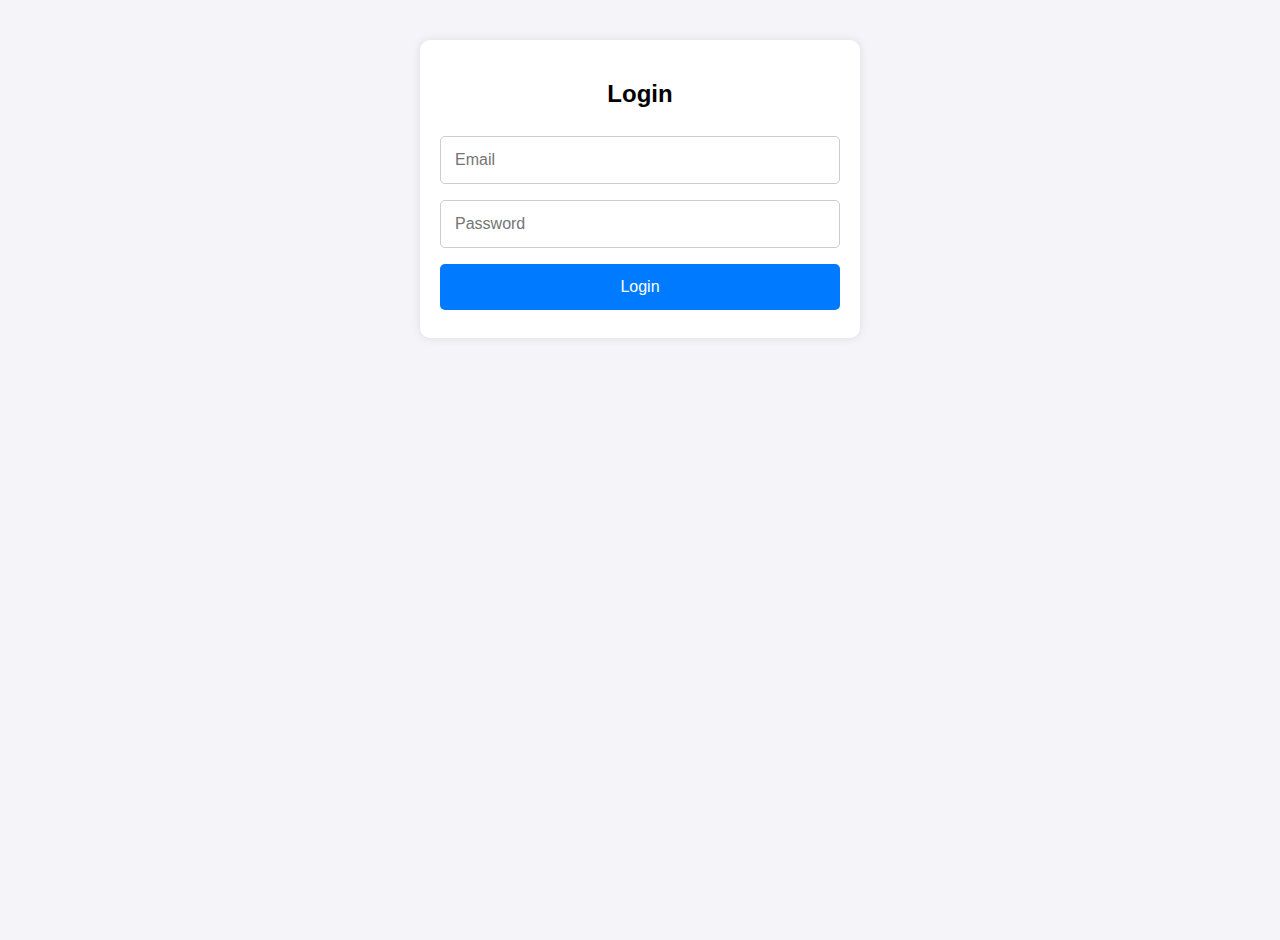
<file: index.html>
<!DOCTYPE html>
<html>
  <head>
    <title>Login / Dashboard</title>
    <meta name="viewport" content="width=device-width, initial-scale=1.0">
     <link rel="stylesheet" href="styles.css" />

  </head>
  <body>
    <!-- Container for the login form -->
    <div class="container">
      <!-- Login Section -->
      <div id="loginSection">
        <h2>Login</h2>
        <div class="error" id="error"></div>
         <form id="loginForm">
        <input type="text" id="email" placeholder="Email" required />
        <input type="password" id="password" placeholder="Password" required />
        <button type="submit" id="loginButton">
          <span id="loginButtonText">Login</span>
          <span id="loginSpinner" class="spinner hidden"></span>
        </button>
        </form>
      </div>

      <!-- Dashboard Section (hidden initially) -->
      <!-- Dashboard Section (hidden initially) -->
<div id="dashboardSection" class="hidden">
  <div class="header-row">
    <h2>Welcome, <span id="userEmail"></span>!</h2>
    <button onclick="logout()" class="logout-button">Logout</button>
  </div>

  <div class="card-container">
        <div class="card-grid">
          <div class="card" onclick="openPage('partyInfo')"><h3>Party Info</h3></div>
          <div class="card" onclick="openPage('purchase')"><h3>Purchase</h3></div>
          <div class="card" onclick="openPage('sales')"><h3>Sales</h3></div>
          <div class="card" onclick="openPage('return')"><h3>Return</h3></div>
          <div class="card" onclick="openPage('report')"><h3>Report</h3></div>
        </div>
      </div>
    </div>

<!-- Page Content Section -->
<div id="pageContentSection" class="hidden">
  <button onclick="backToDashboard()" class="back-button">? Back</button>
  <h2 id="pageTitle"></h2>
  <p id="pageContent"></p>
</div>


    </div>


<script src="script.js"></script>
</body>
</html>
</file>
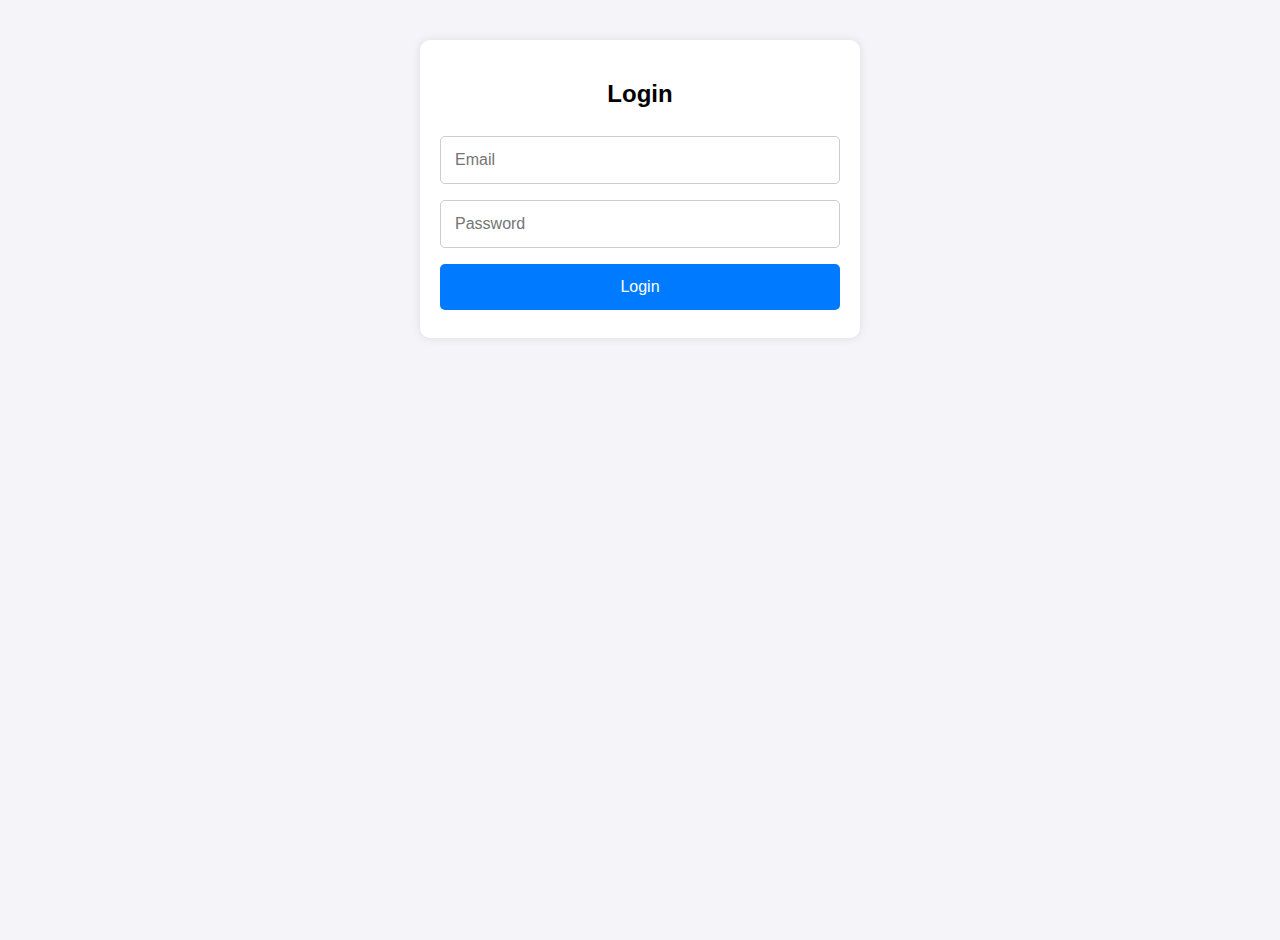
<file: party-info.html>
<!DOCTYPE html>
<html>

<head>
  <title>Party Info</title>
  <meta name="viewport" content="width=device-width, initial-scale=1.0" />
  <link rel="icon" href="images/favicon.ico" type="image/x-icon">
  <link rel="manifest" href="manifest.json">
  <link rel="stylesheet" href="styles.css" />
  <link rel="stylesheet" href="https://cdnjs.cloudflare.com/ajax/libs/font-awesome/6.5.0/css/all.min.css">
  <style>
    /* Container for the cards */
    #searchResults {
      display: block;
      margin-top: 20px;
    }

    /* Party Card */
    .party-card {
      width: 100%;
      box-sizing: border-box;
      border: 1px solid #ccc;
      border-radius: 10px;
      padding: 12px 16px;
      margin-bottom: 12px;
      display: flex;
      justify-content: flex-start;
      align-items: flex-start;
      cursor: pointer;
      transition: background-color 0.3s ease, box-shadow 0.3s ease;
    }

    /* Hover Effect */
    .party-card:hover {
      background-color: #f0f0f0;
      box-shadow: 0 2px 8px rgba(0, 0, 0, 0.1);
    }

    /* Left section for Party Code */
    .party-card .left {
      width: 90px;
      font-weight: bold;
      font-size: 16px;
      color: #333;
      flex-shrink: 0;
    }

    /* Right section for Name and City */
    .party-card .right {
      margin-left: 20px;
      flex-grow: 1;
    }

    .party-name {
      font-size: 18
    }

    .details-grid {
      display: grid;
      grid-template-columns: 1fr;
      gap: 12px;
      max-width: 600px;
      margin: auto;
    }

    .form-row {
      display: flex;
      justify-content: space-between;
      align-items: center;
    }

    .form-row label {
      width: 30%;
      font-weight: bold;
    }

    .form-row span,
    .form-row input {
      width: 65%;
      font-size: 14px;
    }

    .form-row input {
      width: 65%;
      padding: 6px;
      font-size: 14px;
      border: 1px solid #ccc;
      border-radius: 4px;
    }

    .form-buttons {
      text-align: center;
      margin-top: 20px;
    }

    input[readonly] {
      background-color: #f5f5f5;
      cursor: not-allowed;
    }
  </style>
</head>

<body>
  <div id="loadingScreen">
    <img src="images/icon-192x192.png" alt="Loading..." class="loading-icon" />
  </div>
  <!-- NEW WRAPPER for all visible content -->
  <div id="mainContent" class="hidden">
    <div class="container">
      <div class="header-row">
        <a href="javascript:void(0);" onclick="goToDashboard()" class="home-icon" title="Home">
          <img src="images/icon-192x192.png" alt="Logo" class="logo">
        </a>
        <h2>Party Info</h2>
        <div class="icon-group">
          <a href="javascript:void(0);" onclick="logout()" class="logout-icon" title="Logout">
            <i class="fas fa-right-from-bracket"></i>
          </a>
        </div>
      </div>


      <div id="app">
        <div id="status-message" style="margin: 10px 0; color: green;"></div>
        <div class="form-group">
          <!-- Add Party Icon -->
          <a href="javascript:void(0);" onclick="showAddPartyForm()" class="add-party-icon" id="add-btn"
            style="display: none;" title="Add Party">
            <i class="fas fa-plus-circle"></i>
          </a>
          <div class="input-group mb-3">
            <input type="text" class="form-control" id="searchInput" placeholder="search Party... ">
            <div class="input-group-append">

            </div>
          </div>


        </div>




        <template id="rowTemplate">
          <div class="party-card">
            <div class="left">
              <div class="party-code"></div>
            </div>
            <div class="right">
              <div class="party-name"></div>
              <div class="party-city"></div>
            </div>
          </div>
        </template>

        <div id="searchResults"></div>


        <div id="party-details" class="container" style="display: none;">
          <div class="header-row">
            <a href="javascript:void(0);" onclick="goBackToSearch()" class="back-icon" id="back-btn"
              title="Back to Search Results">
              <i class="fas fa-arrow-left"></i>
            </a>

            <a href="javascript:void(0);" onclick="editParty()" class="edit-icon" id="edit-btn" style="display: none;" title="Edit">
              <i class="fas fa-pen-to-square"></i>
            </a>
          </div>

          <div id="party-info" class="details-grid">
            <div class="form-row">
              <label>Party Code:</label>
              <span id="party-code"></span>
            </div>
            <div class="form-row">
              <label>Party Name:</label>
              <span id="party-name"></span>
            </div>
            <div class="form-row">
              <label>Address:</label>
              <span id="party-address"></span>
            </div>
            <div class="form-row">
              <label>City:</label>
              <span id="party-city"></span>
            </div>
            <div class="form-row">
              <label>Phone:</label>
              <span id="party-phone"></span>
            </div>
            <div class="form-row">
              <label>GST Number:</label>
              <span id="party-gst"></span>
            </div>
            <div class="form-row">
              <label>Rate Code:</label>
              <span id="party-rate-code"></span>
            </div>

            <div class="form-buttons">
              <a href="javascript:void(0);" onclick="saveParty()" class="save-icon" id="save-btn" style="display: none;"
                title="Save">
                <i class="fas fa-check"></i>
              </a>
              <a href="javascript:void(0);" onclick="cancelEdit()" class="cancel-icon" id="cancel-btn"
                style="display: none;" title="Cancel">
                <i class="fas fa-xmark"></i>
              </a>
            </div>

          </div>
        </div>

        <!-- Add Party Form -->
        <div id="add-party-form" class="container" style="display: none;">
          <div class="header-row">
            <h4>Add New Party</h4>
          </div>

          <div id="add-party-details" class="details-grid">
            <div class="form-row">
              <label>Party Name:</label>
              <input type="text" id="new-party-name" placeholder="Enter Party Name" required>
            </div>
            <div class="form-row">
              <label>Address:</label>
              <input type="text" id="new-party-address" placeholder="Enter Address">
            </div>
            <div class="form-row">
              <label>City:</label>
              <input type="text" id="new-party-city" placeholder="Enter City" required>
            </div>
            <div class="form-row">
              <label>Phone:</label>
              <input type="text" id="new-party-phone" placeholder="Enter Phone">
            </div>
            <div class="form-row">
              <label>GST Number:</label>
              <input type="text" id="new-party-gst" placeholder="Enter GST Number">
            </div>
            <div class="form-row">
              <label>Rate Code:</label>
              <input type="text" id="new-party-rate-code" placeholder="Enter Rate Code">
            </div>
          </div>

          <div class="form-buttons">
            <a href="javascript:void(0);" onclick="saveNewParty()" class="save-icon" title="Save">
              <i class="fas fa-check"></i>
            </a>
            <a href="javascript:void(0);" onclick="cancelAddParty()" class="cancel-icon" title="Cancel">
              <i class="fas fa-xmark"></i>
            </a>
          </div>
        </div>

        <!-- Duplicate Confirmation Modal -->
        <div id="duplicateConfirmationModal" class="modal" style="display: none;">
          <div class="modal-content">
            <h3>Duplicate Party Detected</h3>
            <p>A party with the same Name and City already exists. Do you want to proceed?</p>
            <div class="modal-buttons">
              <button id="confirmDuplicate" class="btn btn-primary">Proceed</button>
              <button id="cancelDuplicate" class="btn btn-secondary">Cancel</button>
            </div>
          </div>
        </div>


      </div>

    </div>


    <!-- Modal Styles -->
    <style>
      .modal {
        position: fixed;
        top: 0;
        left: 0;
        width: 100%;
        height: 100%;
        background-color: rgba(0, 0, 0, 0.5);
        /* Semi-transparent background */
        display: flex;
        justify-content: center;
        /* Center horizontally */
        align-items: center;
        /* Center vertically */
        z-index: 1000;
        /* Ensure it appears above other elements */
      }

      .modal-content {
        background: #fff;
        padding: 20px;
        border-radius: 8px;
        text-align: center;
        width: 400px;
        /* Adjust width as needed */
        box-shadow: 0 4px 8px rgba(0, 0, 0, 0.2);
        /* Add a shadow for better visibility */
      }

      .modal-buttons {
        margin-top: 20px;
        display: flex;
        justify-content: space-around;
      }

      .btn {
        padding: 10px 20px;
        border: none;
        border-radius: 4px;
        cursor: pointer;
      }

      .btn-primary {
        background-color: #007bff;
        color: white;
      }

      .btn-secondary {
        background-color: #6c757d;
        color: white;
      }

      .btn:hover {
        opacity: 0.9;
      }
    </style>

    <script src="config.js"></script>
    <script src="script.js"></script>
    <script src="auth.js"></script>
    <script>
      function goToDashboard() {
        window.location.href = "index.html"; // redirect back to main dashboard
      }

      function clickEventHandler(e) {
        if (e.target.matches(".select-button")) {
          selectParty(e);
        }

      }

      // For Search
      // For Search
      function inputEventHandler(e) {
        if (e.target.matches("#searchInput")) {
          const searchInput = e.target.value.trim();
          const addButton = document.getElementById("add-btn");
          const searchResults = document.getElementById("searchResults");

          const role = localStorage.getItem("role");

          // Show Add Party icon only when search box is empty
          if (searchInput === "") {
            if (role === 'Editor' || role === 'Admin') {
            addButton.style.display = "inline-block";
            }
            searchResults.style.display = "none"; // Hide search results when input is empty
          } else {
            addButton.style.display = "none";
            searchResults.style.display = "block"; // Show search results when input has data
            search(); // Perform the search
          }
        }
      }

      function afterPageLoads() {
        const token = localStorage.getItem("token");
        const email = localStorage.getItem("sessionEmail");
        const role = localStorage.getItem("role");

        if (!token || !email) {
          alert("Session expired. Please login again.");
          window.location.href = "index.html"; // Redirect to login
          return;
        }

        setDataForSearch();
        initialPartyInfo = document.getElementById("party-info").innerHTML;

        // Hide search results and show main content
        document.getElementById("searchResults").style.display = "none";
        document.getElementById("mainContent").classList.remove("hidden");

        // Check if search input is blank and toggle Add Party icon
        const searchInput = document.getElementById("searchInput").value.trim();
        const addButton = document.getElementById("add-btn");
        if (searchInput === "" && (role === 'Editor' || role === 'Admin')) {
          addButton.style.display = "inline-block"; // Show Add Party icon
        } else {
          addButton.style.display = "none"; // Hide Add Party icon
        }

        // Focus on the search input
        document.getElementById("searchInput").focus();
      }

      function search() {
        document.getElementById("searchResults").style.display = "block"; // or "flex"

        var searchInput = document.getElementById("searchInput").value.toString().toLowerCase().trim();
        var searchWords = searchInput.split(/\s+/); // trim by space
        var searchColumns = [0, 1, 2, 5];

        var resultsArray = searchInput === "" ? [] : data.filter(function (r) {
          return searchWords.every(function (word) {
            return searchColumns.some(function (colIndex) {
              return r[colIndex].toString().toLowerCase().indexOf(word) !== -1;
            });
          });
        });

        var recordCount = searchInput === "" ? "" : "Record count: " + resultsArray.length;

        var searchResultsBox = document.getElementById("searchResults");
        var templateBox = document.getElementById("rowTemplate");
        var template = templateBox;

        searchResultsBox.innerHTML = "";

        resultsArray.forEach((r, index) => {
          const clone = template.content.cloneNode(true);
          clone.querySelector(".party-code").textContent = r[0];      // Party Code
          clone.querySelector(".party-name").textContent = r[1];      // Name
          clone.querySelector(".party-city").textContent = r[5];      // City

          const card = clone.querySelector(".party-card");
          card.dataset.partyCode = r[0];

          // Alternate background
          card.style.backgroundColor = index % 2 === 0 ? "#f9f9f9" : "#ffffff";

          // Attach click event to each card
          card.addEventListener("click", function () {
            showPartyDetails(r[0]);
          });

          searchResultsBox.appendChild(clone);
        });
      }


      function setDataForSearch() {
        const token = localStorage.getItem('token');
        if (!token) {
          alert('Not logged in. Please log in again.');
          window.location.href = 'index.html';
          return;
        }

        showLoader(); // Show loading indicator

        const params = new URLSearchParams();
        params.append('action', 'getPartyList');
        params.append('token', token);

        fetch(ENV_CONFIG.SCRIPT_URL, {
          method: 'POST',
          headers: {
            'Content-Type': 'application/x-www-form-urlencoded'
          },
          body: params.toString()
        })
          .then(response => response.json())
          .then(result => {
            if (result.success) {
              data = result.data.slice();
            } else {
              alert("Unauthorized or error: " + result.message);
              window.location.href = 'index.html';
            }
          })
          .catch(error => {
            alert("An error occurred while fetching data.");
            console.error(error);
          })
          .finally(() => {
            hideLoader(); // Always hide loader
          });
      }


      // Go back to search results
      function goBackToSearch() {
        document.getElementById("party-details").style.display = "none";
        document.getElementById("searchResults").style.display = "block";
        document.getElementById("searchInput").style.display = "block";

        const role = localStorage.getItem("role");
        // Show Add Party button only if search box is empty
        const searchInput = document.getElementById("searchInput").value.trim();
        if (searchInput === "" && (role === 'Editor' || role === 'Admin')) {
          document.getElementById("add-btn").style.display = "inline-block";
        }
      }


      // Show party details (read-only view)
      function showPartyDetails(partyCode) {
        const party = data.find(p => p[0] === partyCode);

        if (party) {
          document.getElementById("party-code").textContent = party[0];
          document.getElementById("party-name").textContent = party[1]; // with M/s.
          document.getElementById("party-name").dataset.rawName = party[1].replace(/^M\/s\.\s*/i, ""); // Save raw name
          document.getElementById("party-address").textContent = party[2];
          document.getElementById("party-city").textContent = party[5];
          document.getElementById("party-phone").textContent = party[6];
          document.getElementById("party-gst").textContent = party[12];
          document.getElementById("party-rate-code").textContent = party[26];

          document.getElementById("back-btn").style.display = "block";
          document.getElementById("save-btn").style.display = "none";
          document.getElementById("searchInput").style.display = "none";
          document.getElementById("searchResults").style.display = "none";
          document.getElementById("party-details").style.display = "block";

          const role = localStorage.getItem("role");
          const canEdit = (role === 'Editor' || role === 'Admin');
          document.getElementById("edit-btn").style.display = canEdit ? "inline-block" : "none";

        } else {
          console.error("Party not found.");
        }
      }

      // Enable editing (disable editing for name)
      function editParty() {
        const editableFields = ["party-address", "party-city", "party-phone", "party-gst", "party-rate-code"];

        // Disable editing for name, but keep it visible
        const nameSpan = document.getElementById("party-name");
        const nameText = nameSpan.textContent;
        const newSpan = document.createElement("span");
        newSpan.id = "party-name";
        newSpan.textContent = nameText;
        newSpan.dataset.rawName = nameSpan.dataset.rawName;
        nameSpan.replaceWith(newSpan);

        // Replace other fields with input
        editableFields.forEach(id => {
          const span = document.getElementById(id);
          const value = span.textContent;
          const input = document.createElement("input");
          input.type = "text";
          input.value = value;
          input.id = id;
          span.replaceWith(input);
        });

        document.getElementById("back-btn").style.display = "none";
        document.getElementById("edit-btn").style.display = "none";
        document.getElementById("save-btn").style.display = "inline-block";
        document.getElementById("cancel-btn").style.display = "inline-block";
      }

      // Cancel editing and restore spans (including M/s. prefix)
      function cancelEdit() {
        const editableFields = ["party-address", "party-city", "party-phone", "party-gst", "party-rate-code"];

        editableFields.forEach(id => {
          const input = document.getElementById(id);
          if (input && input.tagName === "INPUT") {
            const span = document.createElement("span");
            span.id = id;
            span.textContent = input.value;
            input.replaceWith(span);
          }
        });

        // Restore party name span (with M/s.)
        const nameSpan = document.getElementById("party-name");
        const newSpan = document.createElement("span");
        newSpan.id = "party-name";
        newSpan.textContent = "M/s. " + nameSpan.dataset.rawName;
        newSpan.dataset.rawName = nameSpan.dataset.rawName;
        nameSpan.replaceWith(newSpan);

        document.getElementById("edit-btn").style.display = "inline-block";
        document.getElementById("save-btn").style.display = "none";
        document.getElementById("cancel-btn").style.display = "none";

        goBackToSearch();
      }

      // Save updates to backend (send name without M/s.)
      function saveParty() {
        const fieldMap = {
          "party-address": "partyAddress",
          "party-city": "partyCity",
          "party-phone": "partyPhone",
          "party-gst": "partyGST",
          "party-rate-code": "partyRateCode"
        };

        const partyCode = document.getElementById("party-code").textContent;
        const rawName = document.getElementById("party-name").dataset.rawName; // without M/s.

        const params = new URLSearchParams();
        params.append("action", "updateParty");
        params.append("token", localStorage.getItem("token"));
        params.append("partyCode", partyCode);
        params.append("partyName", rawName); // Send without M/s.

        for (const [inputId, paramKey] of Object.entries(fieldMap)) {
          const input = document.getElementById(inputId);
          const value = input.value;
          params.append(paramKey, value);

          // Replace with span
          const span = document.createElement("span");
          span.id = inputId;
          span.textContent = value;
          input.replaceWith(span);
        }

        // Replace name input with span (if needed)
        const nameSpan = document.getElementById("party-name");
        const newSpan = document.createElement("span");
        newSpan.id = "party-name";
        newSpan.textContent = "M/s. " + rawName;
        newSpan.dataset.rawName = rawName;
        nameSpan.replaceWith(newSpan);

        document.getElementById("save-btn").style.display = "none";
        document.getElementById("cancel-btn").style.display = "none";
        document.getElementById("edit-btn").style.display = "inline-block";

        const messageBox = document.getElementById("status-message");
        messageBox.textContent = ""; // Clear previous messages

        if (!document.getElementById("party-city").textContent) {
          messageBox.style.color = "red";
          messageBox.textContent = "City must be entered";
          editParty();
          return;
        }

        if (!document.getElementById("party-rate-code").textContent) {
          messageBox.style.color = "red";
          messageBox.textContent = "Rate Code must be entered";
          editParty();
          return;
        }



        showLoader();

        fetch(ENV_CONFIG.SCRIPT_URL, {
          method: "POST",
          headers: { "Content-Type": "application/x-www-form-urlencoded" },
          body: params.toString()
        })
          .then(res => res.json())
          .then(result => {
            if (result.success) {
              messageBox.style.color = "green";
              messageBox.textContent = `Party "${partyCode}" updated successfully!`;
              goBackToSearch();
              document.getElementById("searchInput").value = "";
              document.getElementById("searchResults").innerHTML = "";
              setDataForSearch();
            } else if (result.duplicateFound) {
              // Show confirmation modal for duplicate
              showDuplicateConfirmation(() => {
                params.append("confirmDuplicate", true);
                showLoader();
                fetch(ENV_CONFIG.SCRIPT_URL, {
                  method: "POST",
                  headers: { "Content-Type": "application/x-www-form-urlencoded" },
                  body: params.toString()
                })
                  .then(res => res.json())
                  .then(result => {
                    if (result.success) {
                      messageBox.style.color = "green";
                      messageBox.textContent = `Party "${partyCode}" updated successfully!`;
                      goBackToSearch();
                      document.getElementById("searchInput").value = "";
                      document.getElementById("searchResults").innerHTML = "";
                      setDataForSearch();
                    } else {
                      messageBox.style.color = "red";
                      messageBox.textContent = "Error updating: " + result.message;
                    }
                  })
                  .catch(err => {
                    messageBox.style.color = "red";
                    messageBox.textContent = "Error: " + err.message;
                  })
                  .finally(() => {
                    hideLoader();
                    document.addEventListener("click", clearMessage);
                    document.addEventListener("input", clearMessage);
                  });
              });
            } else {
              messageBox.style.color = "red";
              messageBox.textContent = "Error updating: " + result.message;
            }
          })
          .catch(err => {
            messageBox.style.color = "red";
            messageBox.textContent = "Error: " + err.message;
          })
          .finally(() => {
            hideLoader();
            document.addEventListener("click", clearMessage);
            document.addEventListener("input", clearMessage);
          });
      }

      // Function to clear the message on user interaction
      function clearMessage() {
        const messageBox = document.getElementById("status-message");
        messageBox.textContent = ""; // Clear the message
        document.removeEventListener("click", clearMessage);
        document.removeEventListener("input", clearMessage);
      }


      // Show Add Party Form
      function showAddPartyForm() {

        // Reset the form fields
        document.getElementById("new-party-name").value = "";
        document.getElementById("new-party-address").value = "";
        document.getElementById("new-party-city").value = "";
        document.getElementById("new-party-phone").value = "";
        document.getElementById("new-party-gst").value = "";
        document.getElementById("new-party-rate-code").value = "";


        document.getElementById("searchResults").style.display = "none";
        document.getElementById("add-party-form").style.display = "block";
        document.getElementById("searchInput").style.display = "none";
        document.getElementById("add-btn").style.display = "none"; // Hide Add Party button
      }

      // Cancel Add Party
      function cancelAddParty() {
        document.getElementById("add-party-form").style.display = "none";
        document.getElementById("searchResults").style.display = "block";
        document.getElementById("searchInput").style.display = "block";
        // Show Add Party button only if search box is empty
        const searchInput = document.getElementById("searchInput").value.trim();
        if (searchInput === "") {
          document.getElementById("add-btn").style.display = "inline-block";
        }
      }

      // Save New Party
      function saveNewParty() {
        const partyName = document.getElementById("new-party-name").value.trim();
        const partyAddress = document.getElementById("new-party-address").value.trim();
        const partyCity = document.getElementById("new-party-city").value.trim();
        const partyPhone = document.getElementById("new-party-phone").value.trim();
        const partyGST = document.getElementById("new-party-gst").value.trim();
        const partyRateCode = document.getElementById("new-party-rate-code").value.trim();

        const messageBox = document.getElementById("status-message");
        messageBox.textContent = ""; // Clear previous messages

        // Validate Party Name
        if (!partyName || !/^[A-Za-z]/.test(partyName)) {
          messageBox.style.color = "red";
          messageBox.textContent = "Party Name must start with an alphabet and cannot begin with 'M/s.'";
          return;
        }

        if (!partyCity) {
          messageBox.style.color = "red";
          messageBox.textContent = "City must be entered";
          return;
        }

        if (!partyRateCode) {
          messageBox.style.color = "red";
          messageBox.textContent = "Rate Code must be entered";
          return;
        }

        const params = new URLSearchParams();
        params.append("action", "addParty");
        params.append("token", localStorage.getItem("token"));
        params.append("partyName", partyName);
        params.append("partyAddress", partyAddress);
        params.append("partyCity", partyCity);
        params.append("partyPhone", partyPhone);
        params.append("partyGST", partyGST);
        params.append("partyRateCode", partyRateCode);

        showLoader();

        fetch(ENV_CONFIG.SCRIPT_URL, {
          method: "POST",
          headers: { "Content-Type": "application/x-www-form-urlencoded" },
          body: params.toString()
        })
          .then(res => res.json())
          .then(result => {
            if (result.success) {
              messageBox.style.color = "green";
              messageBox.textContent = `Party "${result.partyCode}" added successfully!`;
              cancelAddParty();
              setDataForSearch();
            } else if (result.duplicateFound) {
              // Show confirmation modal for duplicate
              showDuplicateConfirmation(() => {
                params.append("confirmDuplicate", true);
                showLoader();
                fetch(ENV_CONFIG.SCRIPT_URL, {
                  method: "POST",
                  headers: { "Content-Type": "application/x-www-form-urlencoded" },
                  body: params.toString()
                })
                  .then(res => res.json())
                  .then(result => {
                    if (result.success) {
                      messageBox.style.color = "green";
                      messageBox.textContent = `Party "${result.partyCode}" added successfully!`;
                      cancelAddParty();
                      setDataForSearch();
                    } else {
                      messageBox.style.color = "red";
                      messageBox.textContent = "Error adding party: " + result.message;
                    }
                  })
                  .catch(err => {
                    messageBox.style.color = "red";
                    messageBox.textContent = "Error: " + err.message;
                  })
                  .finally(() => {
                    hideLoader();
                    document.addEventListener("click", clearMessage);
                    document.addEventListener("input", clearMessage);
                  });
              });
            } else {
              messageBox.style.color = "red";
              messageBox.textContent = "Error adding party: " + result.message;
            }
          })
          .catch(err => {
            messageBox.style.color = "red";
            messageBox.textContent = "Error: " + err.message;
          })
          .finally(() => {
            hideLoader();
            document.addEventListener("click", clearMessage);
            document.addEventListener("input", clearMessage);
          });
      }

      // Show Duplicate Confirmation Modal
      function showDuplicateConfirmation(onConfirm) {
        const modal = document.getElementById("duplicateConfirmationModal");
        modal.style.display = "block";

        // Handle Confirm
        document.getElementById("confirmDuplicate").onclick = function () {
          modal.style.display = "none";
          onConfirm();
        };

        // Handle Cancel
        document.getElementById("cancelDuplicate").onclick = function () {
          modal.style.display = "none";
        };
      }

      // For Search 
      document.getElementById("app").addEventListener("input", inputEventHandler);
      document.getElementById("app").addEventListener("click", clickEventHandler);

      document.addEventListener("DOMContentLoaded", afterPageLoads);


    </script>

    <!--Place this after script.js to show Login upon click of Logout from non index page -->
    <script>
      function showLogin() {
        window.location.href = 'index.html';
      }
    </script>


</body>

</html>
</file>
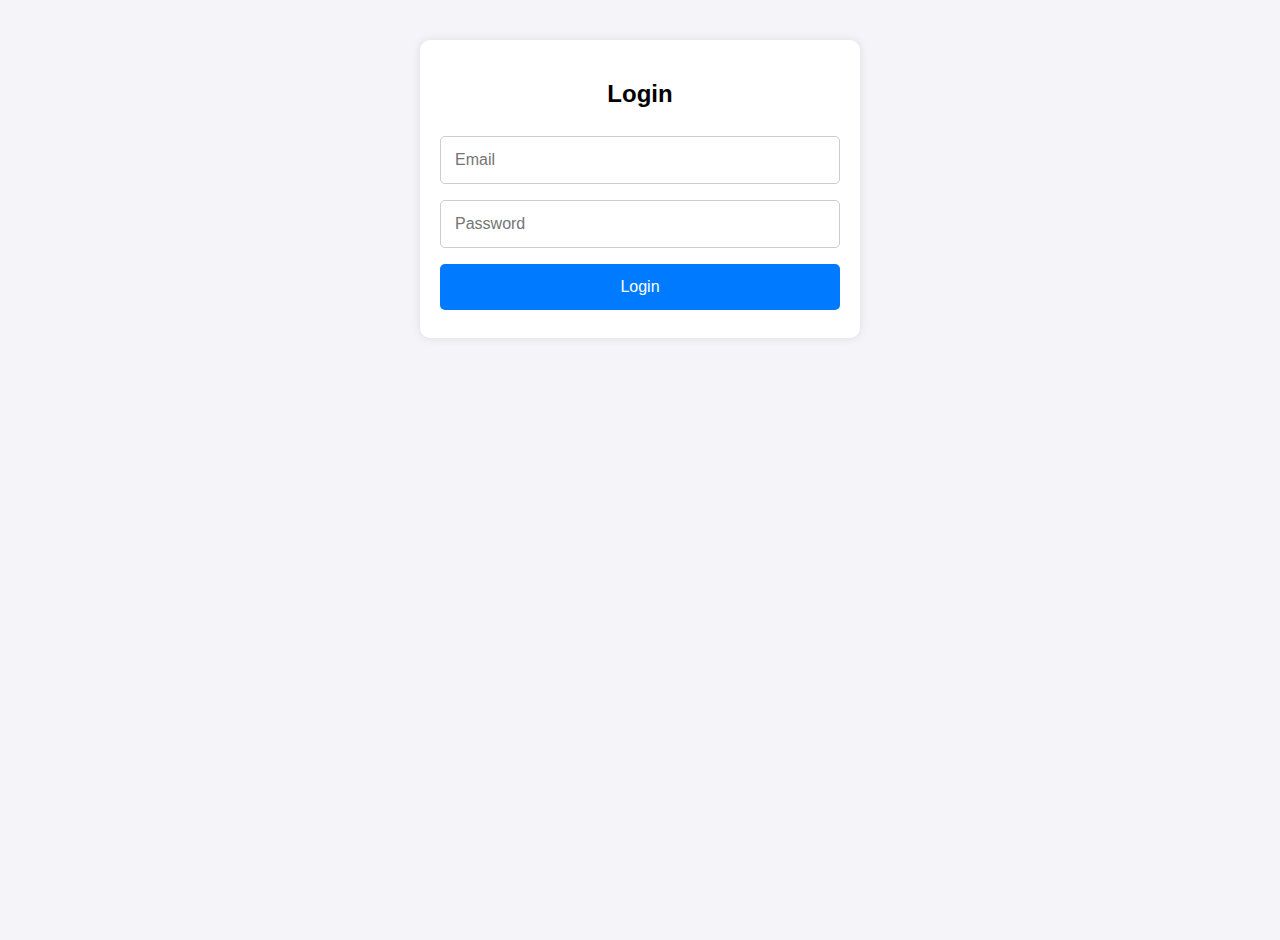
<file: party-info2.html>
<!DOCTYPE html>
<html>
  <head>
    <title>Party Info</title>
    <meta name="viewport" content="width=device-width, initial-scale=1.0" />
    <link rel="stylesheet" href="styles.css" />
    <style>
          .table>tbody>tr>.no-line {
      border-top: none;
    }

    .table>thead>tr>.no-line {
      border-bottom: none;
    }

    .table>tbody>tr>.thick-line {
      border-top: 2px solid;
    }
        #party-code {
    font-weight: bold; 
  }
    </style>
  </head>
  <body>
    <div class="container">
      <div class="header-row">
        <h2>Party Info</h2>
        <button onclick="logout()" class="logout-button">Logout</button>
      </div>

      <button onclick="goToDashboard()" class="back-button">? Back to Dashboard</button>
<div id="app">
              <div class="form-group">

                <div class="input-group mb-3">
                  <input type="text" class="form-control" id="searchInput" placeholder="search Party... ">
                  <div class="input-group-append">
                    <span class="input-group-text" id="searchCounter"></span>
                  </div>
                </div>


              </div>

              <table class="table table-hover table-bordered table-sm" id="table-id">
                <thead>
                  <tr>
                    <th scope="col" class="text-right pr-2">Code</th>
                    <th scope="col">Name</th>
                    <th scope="col">Address</th>
                    <th scope="col"></th>  

                    <th scope="col"></th>
                  </tr>
                </thead>
                <tbody id="searchResults">

                </tbody>
              </table>

              <template id="rowTemplate">
                <tr class="result-box">
                  <th class="partyID text-right pr-2" scope="row"></th>
                  <td class="partyName"></td>
                  <td class="partyAddress"></td>
                  <td class="text-center"><button type="button" class="btn btn-outline-dark edit-button btn-sm">Edit</button></td>
                  <td class="text-center">
                    <div class="btn-group" role="group">

                      <button type="button" class="btn btn-outline-dark select-button btn-sm">Select</button>
                    </div>
                  </td>

                </tr>

              </template>
                                  <div id="party-info" class="row">
                <div class="col-xs-6">
                  <div  class="partyInfo">
                    <div id="party-code"></div>
                    <div id="party-name"></div>
                    <div id="party-address"></div>
                    <div id="party-city"></div>
                    <div id="party-phone"></div>
                    <div id="party-GST"></div>
                    <input type="text" id="party-rate-code" oninput="this.value = this.value.toUpperCase()">
                  </div>

                </div>

                <div class="col-xs-6 text-right">
                  <div class="bill-info">
                  <label for="purchase-bill-number">Bill #: </label>
                  <input type="text" class="form-control" id="purchase-bill-number" oninput="this.value = this.value.toUpperCase()">
                  <label for="purchase-bill-date">Bill Date: </label>
                  <input type="date"  class="form-control" id="purchase-bill-date">
                </div>
              </div>
</div>
</div>



    <script src="script.js"></script>
    <script src="auth.js"></script>
    <script>
      function goToDashboard() {
        window.location.href = "index.html"; // redirect back to main dashboard
      }

         function clickEventHandler(e) {
     if (e.target.matches(".select-button")) {
       selectParty(e);
     }

   }

   // For Search
   function inputEventHandler(e) {
     if (e.target.matches("#searchInput")) {
       search();
     }
   }
         function afterPageLoads() {
     //      google.script.run.withSuccessHandler(afterDropDownArrayReturned).getDropDownArray();
     //     google.script.run.withSuccessHandler(listOfPartyReturned).getPartyList();
     setDataForSearch();
     initialPartyInfo = document.getElementById("party-info").innerHTML;
     document.getElementById("party-info").innerHTML = '';
     console.log("I" + initialPartyInfo);
     document.getElementById("table-id").style.display = "none";
     
  
   }

      function search() {
     document.getElementById("table-id").style.display = "revert";
     document.getElementById("searchCounter").style.display = "revert";
     var searchInput = document.getElementById("searchInput").value.toString().toLowerCase().trim();
     var searchWords = searchInput.split(/\s+/); // trim by space
     var searchColumns = [0, 1, 2, 5];

     console.log("Input: ", searchInput);
     var resultsArray = searchInput === "" ? [] : data.filter(function(r) {

       return searchWords.every(function(word) {
         return searchColumns.some(function(colIndex) {
           return r[colIndex].toString().toLowerCase().indexOf(word) !== -1;
         });
       });
     });

     var recordCount = searchInput === "" ? "" : "Record count: " + resultsArray.length;
     document.getElementById("searchCounter").textContent = recordCount;
     var searchResultsBox = document.getElementById("searchResults");
     var templateBox = document.getElementById("rowTemplate");
     var template = templateBox.content;

     searchResultsBox.innerHTML = "";

     resultsArray.forEach(function(r) {
       var tr = template.cloneNode(true);
       var partyIDColumn = tr.querySelector(".partyID");
       var partyNameColumn = tr.querySelector(".partyName");
       var partyAddressColumn = tr.querySelector(".partyAddress");
       var selectButton = tr.querySelector(".select-button");
       var editButton = tr.querySelector(".edit-button");

       partyIDColumn.textContent = r[0];
       selectButton.dataset.partyId = r[0];
       editButton.dataset.partyId = r[0];
       partyNameColumn.textContent = r[1];
       partyAddressColumn.textContent = r[2] + " - " + r[5];

       searchResultsBox.appendChild(tr);
     });
   }


function setDataForSearch() {

  const token = localStorage.getItem('session_token');
if (!token) {
  window.location.href = 'index.html'; // redirect to login
  return;
}

  const params = new URLSearchParams();
  params.append('action', 'getPartyList');
  params.append('token', token);

  fetch('https://script.google.com/macros/s/AKfycbykzRl69oHA-B739cT78n8cnH_F2Se8TfUPmWJ9Xmx786fCJxFHbAxjtIR1OTr60ow5cw/exec', {
    method: 'POST',
    headers: {
      'Content-Type': 'application/x-www-form-urlencoded'
    },
    body: params.toString()
  })
  .then(response => {
    console.log("Status:", response.status);
    return response.json();  // Make sure Apps Script returns valid JSON
  })
  .then(result => {
    console.log("Raw result:", result);

    if (result.success) {
      data = result.data.slice();  // Safe to use slice now
      console.log("Party list data:", data);
    } else {
      console.error("Failed to fetch party list:", result.message || "No message provided");
    }


  })
  .catch(error => {
    console.error('Error fetching party list:', error);

  });
}



   // For Search 
   document.getElementById("app").addEventListener("input", inputEventHandler);
   document.getElementById("app").addEventListener("click", clickEventHandler);
                          
         document.addEventListener("DOMContentLoaded", afterPageLoads);

      
    </script>
  </body>
</html>
</file>
<file: styles.css>
/* General Styles */
body {
  font-family: Arial, sans-serif;
  padding: 0;
  margin: 0;
  background-color: #f4f4f9;
}

.container {
  max-width: 400px;
  margin: 40px auto;
  background-color: white;
  padding: 20px;
  border-radius: 10px;
  box-shadow: 0px 0px 10px rgba(0, 0, 0, 0.1);
}

html, body {
  background-color: #f4f4f9;
  height: 100%;
}

h2 {
  text-align: center;
  font-size: 24px;
  margin-bottom: 20px;
}

input, button {
  width: 100%;
  padding: 14px;
  margin: 8px 0;
  box-sizing: border-box;
  border: 1px solid #ccc;
  border-radius: 5px;
  font-size: 16px;
}

input:focus, button:focus {
  outline: none;
  border-color: #007BFF;
}

button {
  background-color: #007BFF;
  color: white;
  border: none;
  cursor: pointer;
}

button:hover {
  background-color: #0056b3;
}

.error {
  color: red;
  font-size: 14px;
  margin-bottom: 20px;
}

.hidden {
  display: none !important;
}

#loadingScreen {
  position: fixed;
  top: 0;
  left: 0;
  width: 100vw;
  height: 100vh;
  background-color: rgba(255, 255, 255, 0.9); /* semi-transparent white */
  backdrop-filter: blur(1px); /* optional blur */
  display: flex;
  align-items: center;
  justify-content: center;
  z-index: 9999;
  pointer-events: all; /* block interaction */
}

.loading-icon {
  width: 48px;
  height: 48px;
  animation: pulse 1.5s ease-in-out infinite;
  z-index: 10000;
}



@keyframes pulse {
  0%, 100% {
    transform: scale(1);
  }
  50% {
    transform: scale(1.2); /* Zoom out slightly */
  }
}

/* Spinner */
.spinner {
  border: 3px solid #f3f3f3;
  border-top: 3px solid #3498db;
  border-radius: 50%;
  width: 16px;
  height: 16px;
  animation: spin 1s linear infinite;
  display: inline-block;
  vertical-align: middle;
  margin-left: 10px;
}

@keyframes spin {
  0% { transform: rotate(0deg); }
  100% { transform: rotate(360deg); }
}

/* Responsive */
@media (max-width: 600px) {
  body {
    padding: 10px;
  }

  .container {
    padding: 15px;
  }

  h2 {
    font-size: 20px;
  }

  input, button {
    padding: 12px;
    font-size: 14px;
  }
}

/* Dashboard Specific */
.header-row {
  display: flex;
  justify-content: space-between;
  align-items: center;
  margin-bottom: 20px;
}

.logout-button {
  padding: 8px 14px;
  background-color: #dc3545;
  color: white;
  border: none;
  border-radius: 5px;
  cursor: pointer;
  transition: background-color 0.3s;
}

.logout-button:hover {
  background-color: #a71d2a;
}

.back-button {
  margin-bottom: 20px;
  background-color: #007BFF;
  color: white;
  border: none;
  padding: 10px 20px;
  border-radius: 5px;
}

.card-grid {
  display: flex;
  flex-wrap: wrap;
  gap: 10px;
  justify-content: center;
}

.card {
  flex: 1 1 calc(45% - 10px);
  background-color: #ffffff;
  padding: 20px;
  border-radius: 10px;
  box-shadow: 0px 0px 5px rgba(0,0,0,0.1);
  min-width: 140px;
  text-align: center;
  transition: transform 0.3s, box-shadow 0.3s;
  cursor: pointer;
}

.card:hover {
  transform: scale(1.05);
  box-shadow: 0px 4px 12px rgba(0, 0, 0, 0.2);
}

.logout-icon {
  font-size: 24px;
  color: #333;
  text-decoration: none;
  margin: 10px;
}
.logout-icon:hover {
  color: red;
  cursor: pointer;
}
</file>
